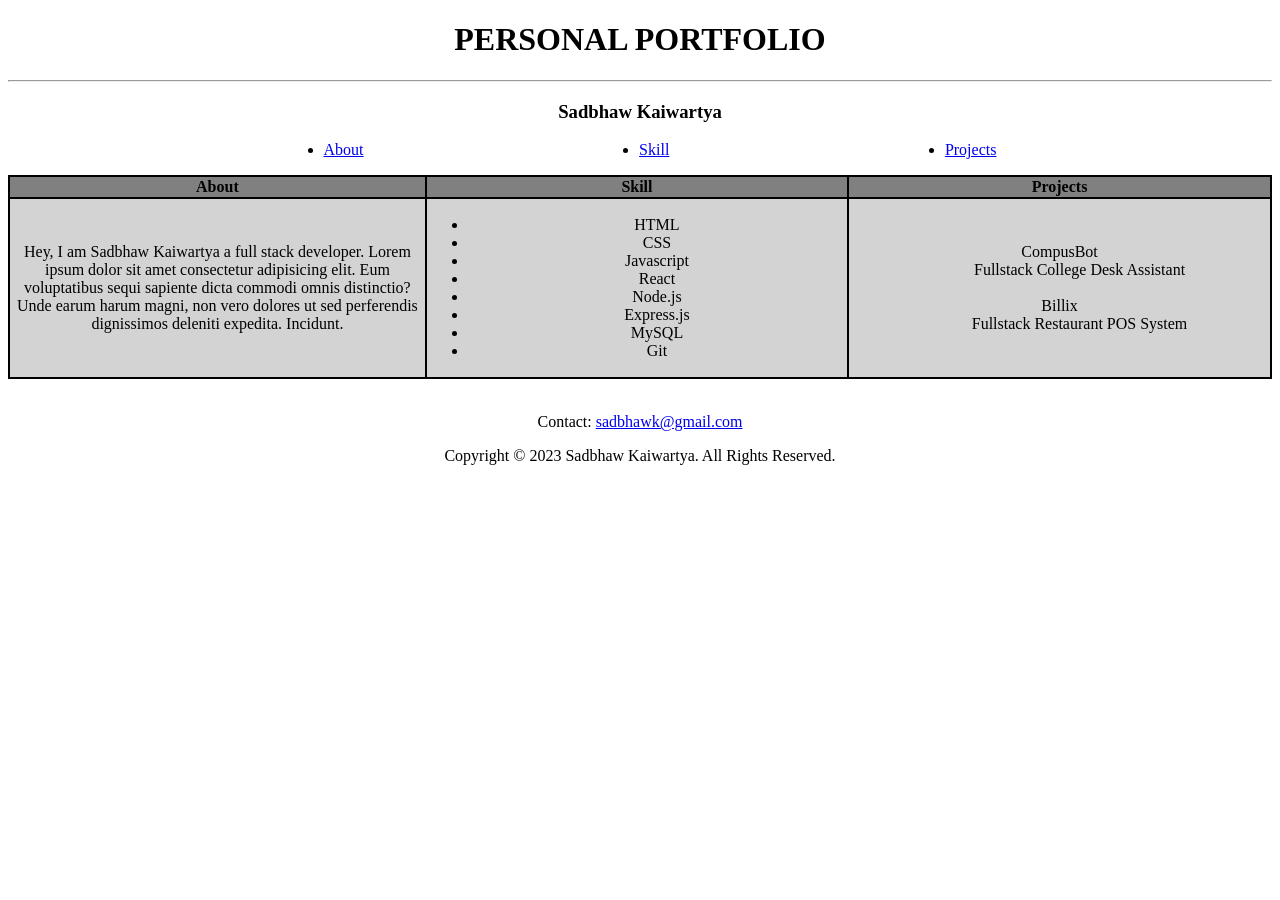
<file: HTML-CSS/PROJECT-PERSONAL PORTFOLIO/index.html>
<!DOCTYPE html>
<html lang="en">
<head>
    <meta charset="UTF-8">
    <meta name="viewport" content="width=device-width, initial-scale=1.0">
    <title>Document</title>
</head>
<body style="text-align: center;">
    <header >
        <h1>PERSONAL PORTFOLIO</h1>
        <hr>
        <h3>Sadbhaw Kaiwartya</h3>

        <nav>
            <ul style="display: flex;justify-content:center; justify-content:space-evenly;">
                <li><a href="#">About</a></li>
                <li><a href="#">Skill</a></li>
                <li><a href="#">Projects</a></li>
            </ul>
        </nav>
    </header>

    <main style="display: flex; justify-content: center">

        <table bgcolor="black" width="1500">
            <tr style="background-color: gray;">
                <th width="500">About</th>
                <th width="500">Skill</th>
                <th width="500">Projects</th>
            </tr>

            <tr style="background-color: lightgray;">
                <td>
                    Hey, I am Sadbhaw Kaiwartya a full stack developer.
                    Lorem ipsum dolor sit amet consectetur adipisicing elit. Eum voluptatibus sequi sapiente 
                    dicta commodi omnis distinctio? Unde earum harum magni, non vero dolores ut sed 
                    perferendis dignissimos deleniti expedita. Incidunt.
                </td>
                <td>
                    <ul>
                        <li>HTML</li>
                        <li>CSS</li>
                        <li>Javascript</li>
                        <li>React</li>
                        <li>Node.js</li>
                        <li>Express.js</li>
                        <li>MySQL</li>
                        <li>Git</li>
                    </ul>
                </td>
                <td>
                    <dl>
                        <dt>CompusBot</dt>
                        <dd>Fullstack College Desk Assistant</dd>
                        <br>
                        <dt>Billix</dt>
                        <dd>Fullstack Restaurant POS System</dd>
                    </dl>
                </td>
            </tr>
        </table>
        

    </main>
    <br>
    <footer>
        <p>Contact: <a href="mailto:sadbhawk@gmail.com">sadbhawk@gmail.com</a></p>
        <p>Copyright © 2023 Sadbhaw Kaiwartya. All Rights Reserved.</p>
    </footer>
</body>
</html>
</file>
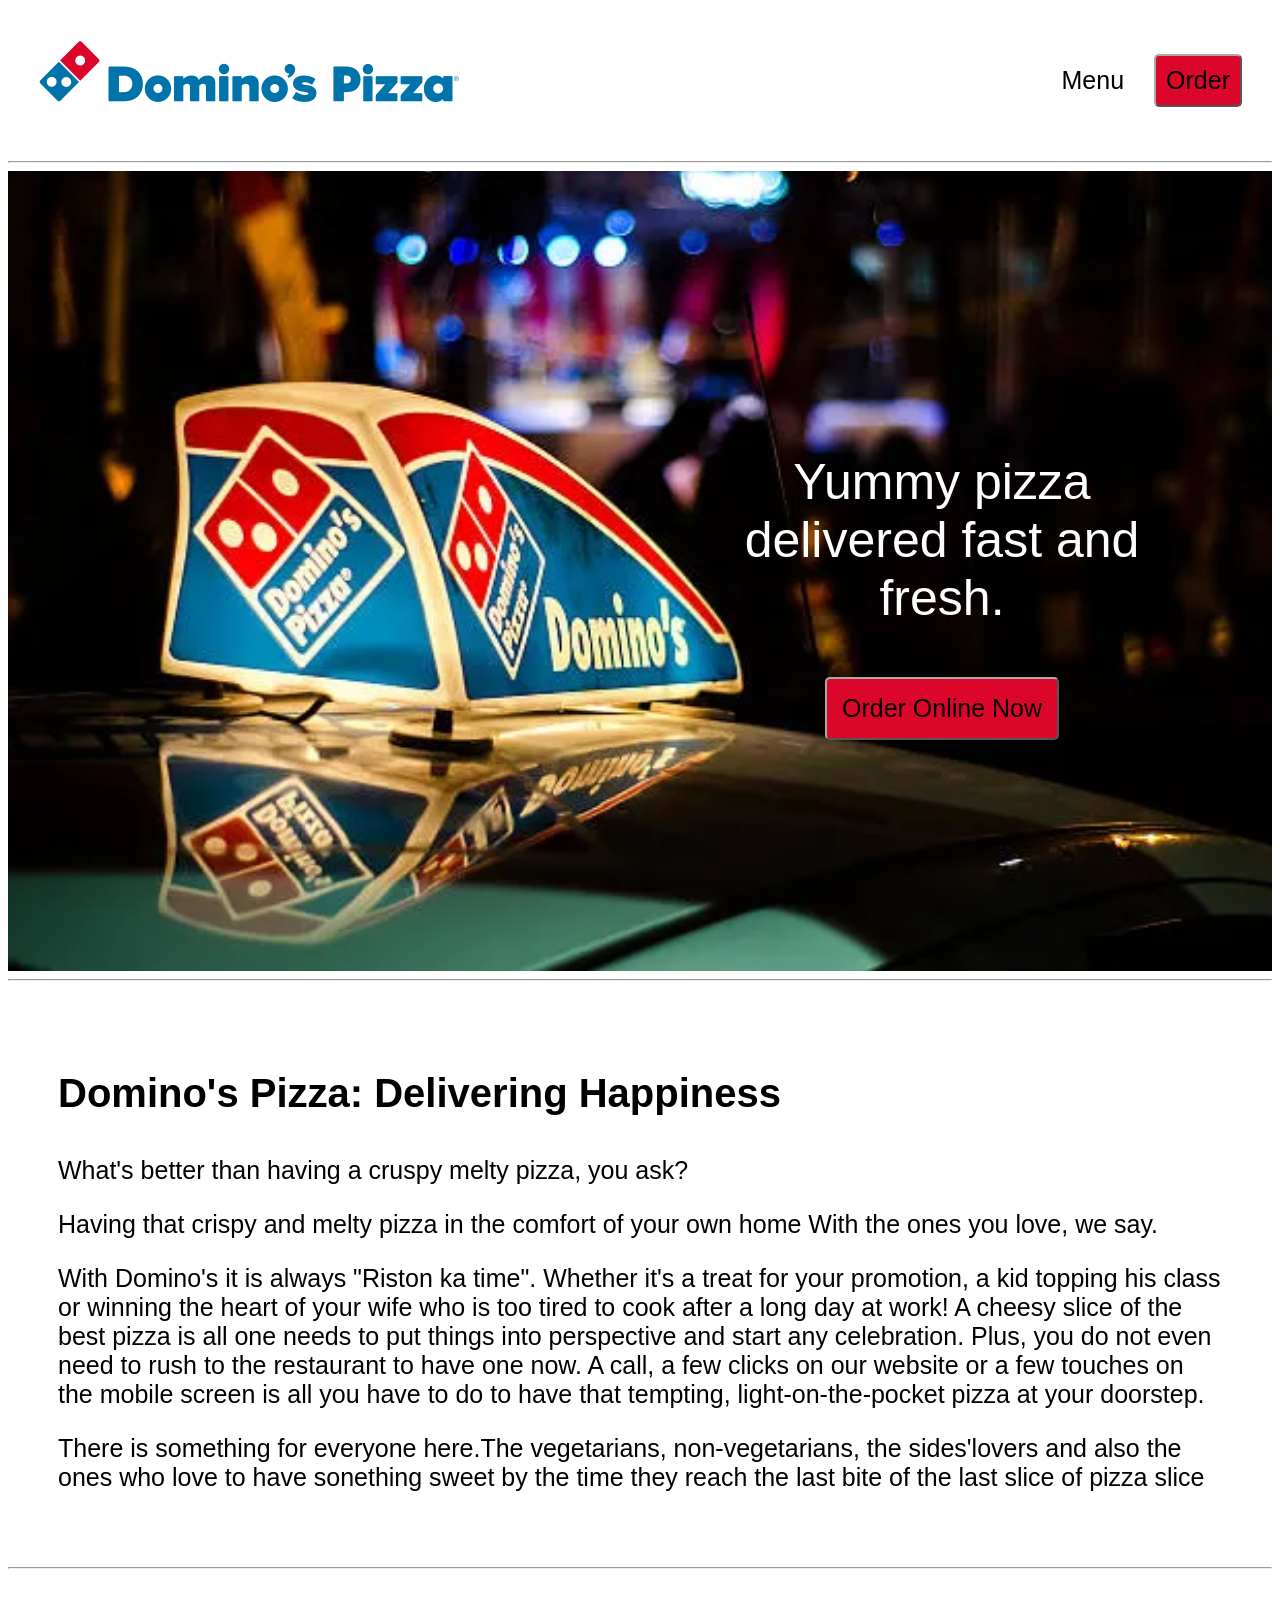
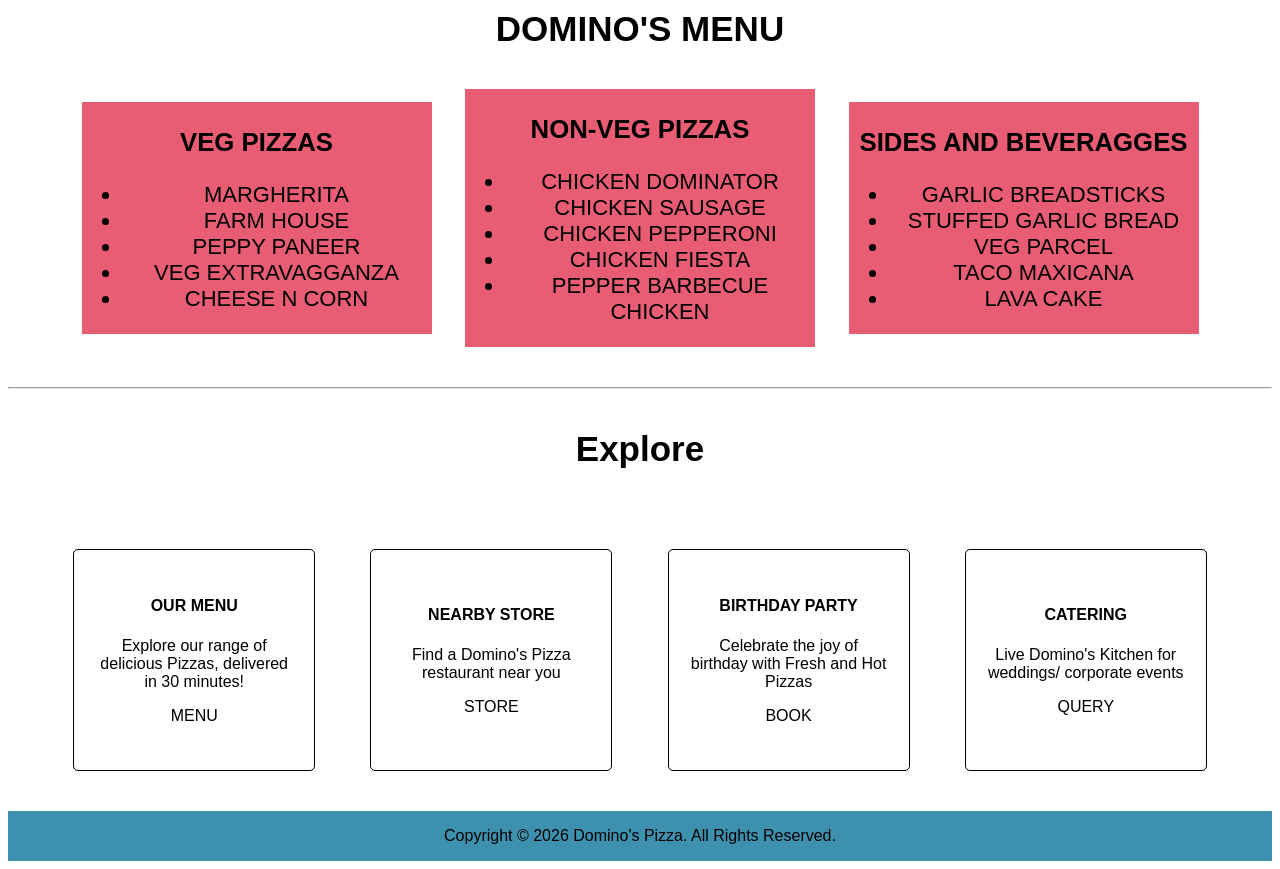
<file: HTML-CSS/PROJECT-RESTAURANT WEBSITE/index.html>
<!DOCTYPE html>
<html lang="en">
<head>
    <meta charset="UTF-8">
    <meta name="viewport" content="width=device-width, initial-scale=1.0">
    <title>Domino"s Pizza</title>

    <style>
        body{
            font-family: sans-serif;
        }
        #hero{
            background-image: url("dominos-pizza-car-illuminated-sign.webp");
            background-repeat: no-repeat;
            background-position: center;
            background-size: cover;
            height: 800px;
            color: white;
            display: flex;
            align-items: center;
            justify-content: center;
        }
        #subHero{
            height: 600px;
            width: 500px;
            margin: 40px;
            margin-left: auto;
            padding: 40px;
            align-content: center;
            text-align: center;
            
        }
        button{
            background-color: #dc062b;
            border-style: outset;
            border-width: 2px;
            border-color: darkgray;
            border-radius: 5px;
            padding: 15px;
            font-size: 25px;
        }
        .Explore{
            align-content: center;
            text-align: center;
            border: solid 1px black;
            border-radius: 5px;
            padding: 20px;
            padding-top: 0px;
            margin: 20px;
            width: 200px;
            height: 200px;
        }
        .Menu{
            background-color: #e85c74;
            width: 350px;
        }
        a{
            text-decoration: none;
            color: black;
        }

    </style>
</head>
<body>
    <header style="display: flex; justify-content: space-between; padding: 10px;">
        <div style="margin: 20px;"><img src="Logo.png" alt="Logo"></div>
        <div>
            <nav>
                <ul style="display: flex; justify-content: space-between; list-style-type: none;align-items: center;">
                    <li style="padding: 10px; font-size: 25px;"><a href="#">Menu</a></li>
                    <button style="margin: 20px;font-size: 25px;padding: 10px;border-radius: 5px;">Order</button>
                </ul>
            </nav>
        </div>
    </header>

    <hr>

    <main>
        <div id="hero">
            <div id="subHero">
                <p style="font-size: 50px;">Yummy pizza delivered fast and fresh.</p>
                <button>Order Online Now</button>
            </div>
        </div>

        <hr>

        <div style="font-size: 25px;margin: 30px;padding: 20px;">
            <h3 style="font-size: 40px;">Domino's Pizza: Delivering Happiness</h3>
            <p>What's better than having a cruspy melty pizza, you ask? </p>
            <p>Having that crispy and melty pizza in the comfort of your own home With
                 the ones you love, we say.</p>
            <p>With Domino's it is always "Riston ka time". Whether it's a treat for 
                your promotion, a kid topping his class or winning the heart of your wife 
                who is too tired to cook after a long day at work! A cheesy slice of the 
                best pizza is all one needs  to  put things into perspective and start any 
                celebration. Plus, you do not even need to rush to  the restaurant to have 
                one now. A call, a few clicks on our website or a few touches on the mobile
                screen is all you have to do to  have that tempting, light-on-the-pocket
                pizza at your doorstep.</p>
            <p>There is something for everyone here.The vegetarians, non-vegetarians, 
                the sides'lovers and also the ones who love to have sonething sweet by 
                the time they reach the last bite of the last slice of pizza slice</p>
        </div>
        <hr>
        <div style="text-align: center;margin: 40px;">
            <h3 style="font-size: 35px;margin: 40px;">DOMINO'S MENU</h3>
            <div style="display: flex;align-items: center;justify-content: space-evenly;font-size: 22px;">
                <div class="Menu" >
                    <h3>VEG PIZZAS</h3>
                    <ul>
                        <li>MARGHERITA</li>
                        <li>FARM HOUSE</li>
                        <li>PEPPY PANEER</li>
                        <li>VEG EXTRAVAGGANZA</li> 
                        <li>CHEESE N CORN</li>
                    </ul>
                </div>
                <div class="Menu" >
                    <h3>NON-VEG PIZZAS</h3>
                    <ul>
                        <li>CHICKEN DOMINATOR</li>
                        <li>CHICKEN SAUSAGE</li>
                        <li>CHICKEN PEPPERONI</li>
                        <li>CHICKEN FIESTA</li> 
                        <li>PEPPER BARBECUE CHICKEN</li>
                    </ul>
                </div>
                <div class="Menu" >
                    <h3>SIDES AND BEVERAGGES</h3>
                    <ul>
                        <li>GARLIC BREADSTICKS</li>
                        <li>STUFFED GARLIC BREAD</li>
                        <li>VEG PARCEL</li>
                        <li>TACO MAXICANA</li> 
                        <li>LAVA CAKE</li>
                    </ul>
                </div>
            </div>
        </div>

        <hr>

        <div style="text-align: center;">
            <h3 style="font-size: 35px;margin: 40px;">Explore</h3>
            <div style="display: flex; align-items: center; justify-content: space-evenly; margin: 10px;margin-bottom: 0px;padding: 20px;">
                
                <div class="Explore" >
                    <h4>OUR MENU</h4>
                    <p>Explore our range of delicious Pizzas, delivered in 30 minutes!</p>
                    <a href="#">MENU</a>
                </div>
                <div class="Explore" >
                    <h4>NEARBY STORE</h4>
                    <p>Find a Domino's Pizza restaurant near you </p>
                    <a href="#">STORE</a>
                </div>
                <div class="Explore" >
                    <h4>BIRTHDAY PARTY</h4>
                    <P>Celebrate the joy of birthday with Fresh and Hot Pizzas</P>
                    <a href="#">BOOK</a>
                </div>
                <div class="Explore" >
                    <h4>CATERING</h4>
                    <P>Live Domino's Kitchen for weddings/ corporate events</P>
                    <a href="#">QUERY</a>
                </div>
            </div>
        </div>
    </main>

    <footer style="display: flex; align-items: center;justify-content: center;background-color: #3d91af;">
        <div>
            <p>Copyright © 2026 Domino's Pizza. All Rights Reserved.</p>
        </div>
    </footer>
    
</body>
</html>
</file>
